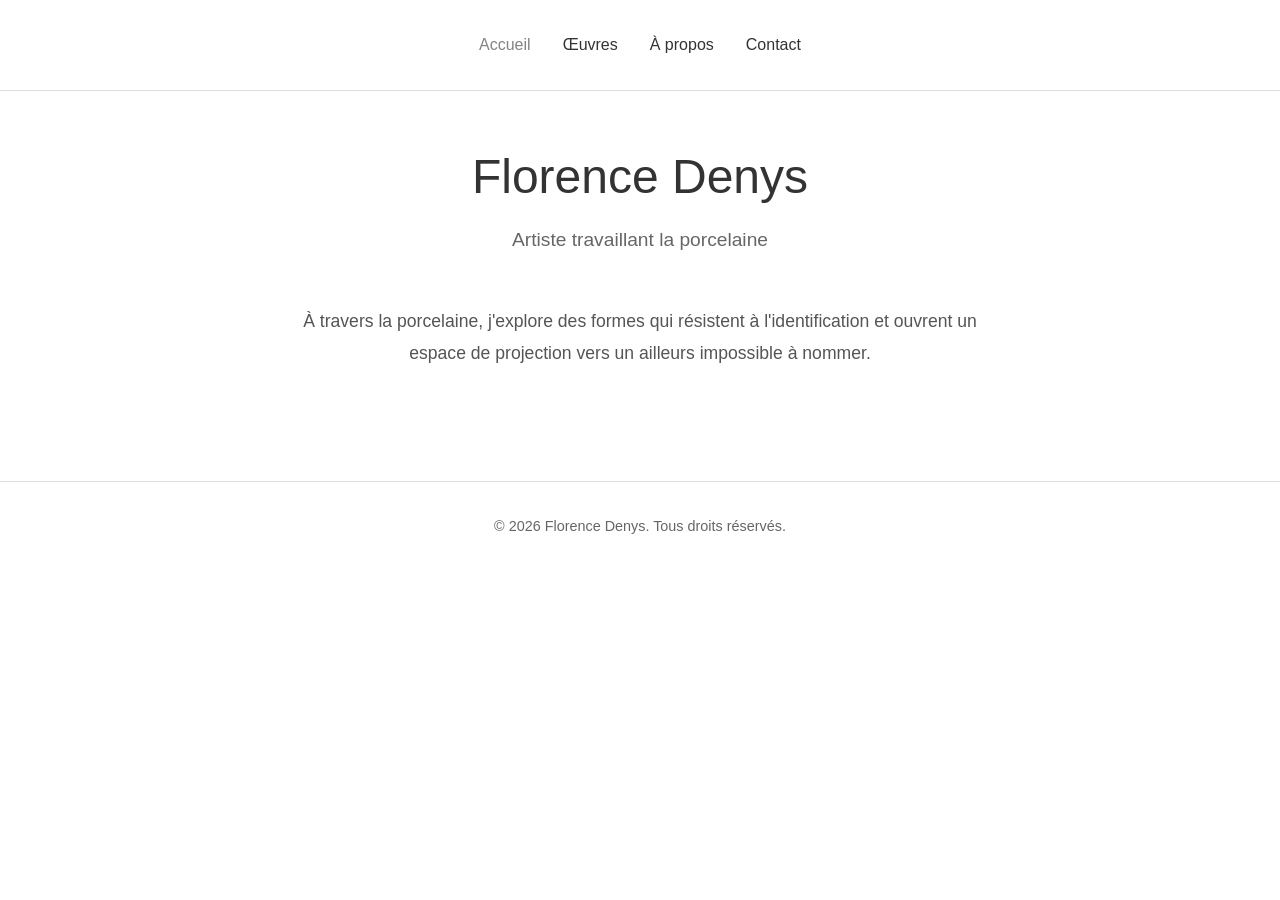
<file: index.html>
<!DOCTYPE html>
<html lang="fr">
<head>
    <meta charset="UTF-8">
    <meta name="viewport" content="width=device-width, initial-scale=1.0">
    <title>Florence Denys - Artiste Porcelaine</title>
    <link rel="stylesheet" href="style.css">
</head>
<body>
    <nav>
        <ul>
            <li><a href="index.html" class="active">Accueil</a></li>
            <li><a href="oeuvres.html">Œuvres</a></li>
            <li><a href="about.html">À propos</a></li>
            <li><a href="contact.html">Contact</a></li>
        </ul>
    </nav>

    <main>
        <section class="hero">
            <h1>Florence Denys</h1>
            <p>Artiste travaillant la porcelaine</p>
        </section>

        <section class="intro">
            <p>À travers la porcelaine, j'explore des formes qui résistent à l'identification et ouvrent un espace de projection vers un ailleurs impossible à nommer.</p>
        </section>
    </main>

    <footer>
        <p>&copy; 2026 Florence Denys. Tous droits réservés.</p>
    </footer>
</body>
</html>
</file>
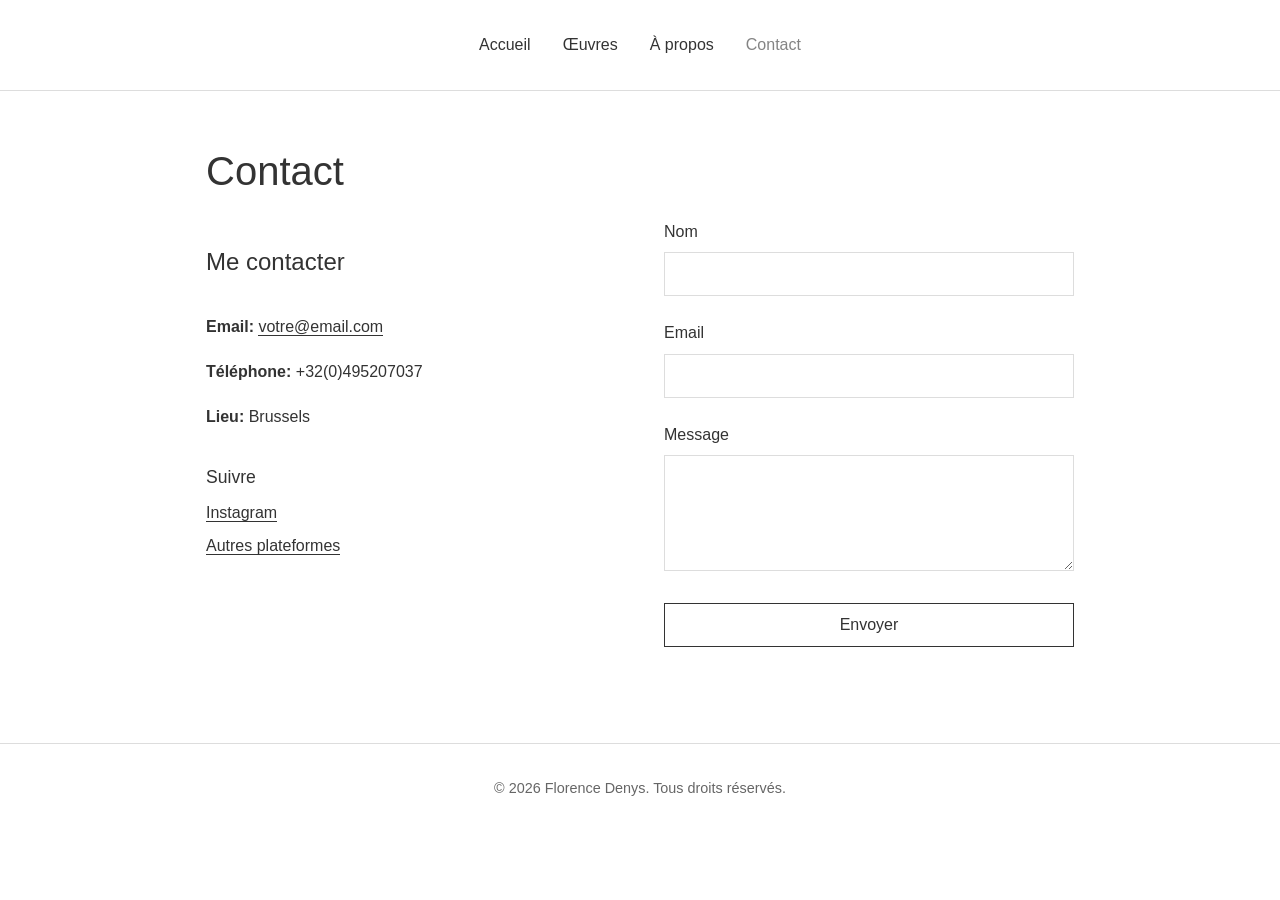
<file: contact.html>
<!DOCTYPE html>
<html lang="fr">
<head>
    <meta charset="UTF-8">
    <meta name="viewport" content="width=device-width, initial-scale=1.0">
    <title>Contact - Florence Denys</title>
    <link rel="stylesheet" href="style.css">
</head>
<body>
    <nav>
        <ul>
            <li><a href="index.html">Accueil</a></li>
            <li><a href="oeuvres.html">Œuvres</a></li>
            <li><a href="about.html">À propos</a></li>
            <li><a href="contact.html" class="active">Contact</a></li>
        </ul>
    </nav>

    <main>
        <h1>Contact</h1>
        
        <section class="contact-content">
            <div class="contact-info">
                <h2>Me contacter</h2>
                
                <div class="contact-details">
                    <p>
                        <strong>Email:</strong> <a href="mailto:florence.denys@gmail.com">votre@email.com</a>
                    </p>
                    <p>
                        <strong>Téléphone:</strong> +32(0)495207037
                    </p>
                    <p>
                        <strong>Lieu:</strong> Brussels
                    </p>
                </div>

                <div class="social-links">
                    <h3>Suivre</h3>
                    <ul>
                        <li><a href="#">Instagram</a></li>
                        <li><a href="#">Autres plateformes</a></li>
                    </ul>
                </div>
            </div>

            <form class="contact-form">
                <div class="form-group">
                    <label for="name">Nom</label>
                    <input type="text" id="name" name="name" required>
                </div>

                <div class="form-group">
                    <label for="email">Email</label>
                    <input type="email" id="email" name="email" required>
                </div>

                <div class="form-group">
                    <label for="message">Message</label>
                    <textarea id="message" name="message" rows="5" required></textarea>
                </div>

                <button type="submit">Envoyer</button>
            </form>
        </section>
    </main>

    <footer>
        <p>&copy; 2026 Florence Denys. Tous droits réservés.</p>
    </footer>
</body>
</html>
</file>
<file: style.css>
/* Reset and Base Styles */
* {
    margin: 0;
    padding: 0;
    box-sizing: border-box;
}

body {
    font-family: -apple-system, BlinkMacSystemFont, "Segoe UI", Roboto, "Helvetica Neue", Arial, sans-serif;
    line-height: 1.6;
    color: #333;
    background-color: #fff;
}

/* Navigation */
nav {
    border-bottom: 1px solid #ddd;
    padding: 2rem 0;
    margin-bottom: 3rem;
}

nav ul {
    list-style: none;
    display: flex;
    justify-content: center;
    gap: 2rem;
    flex-wrap: wrap;
}

nav a {
    text-decoration: none;
    color: #333;
    font-size: 1rem;
    transition: opacity 0.2s;
}

nav a:hover,
nav a.active {
    opacity: 0.6;
}

/* Main Content */
main {
    max-width: 900px;
    margin: 0 auto;
    padding: 0 1rem 3rem;
}

h1 {
    font-size: 2.5rem;
    margin-bottom: 1rem;
    font-weight: 300;
}

h2 {
    font-size: 1.5rem;
    margin: 1.5rem 0 1rem;
    font-weight: 300;
}

h3 {
    font-size: 1.1rem;
    margin: 1rem 0 0.5rem;
    font-weight: 400;
}

p {
    margin-bottom: 1rem;
    line-height: 1.8;
}

/* Hero Section */
.hero {
    text-align: center;
    margin-bottom: 3rem;
}

.hero h1 {
    font-size: 3rem;
    margin-bottom: 0.5rem;
}

.hero p {
    font-size: 1.2rem;
    color: #666;
}

/* Intro Section */
.intro {
    text-align: center;
    font-size: 1.1rem;
    color: #555;
    max-width: 700px;
    margin: 0 auto;
    line-height: 1.9;
}

/* Gallery */
.gallery {
    display: grid;
    grid-template-columns: repeat(auto-fit, minmax(250px, 1fr));
    gap: 2rem;
    margin: 2rem 0;
}

.gallery-item {
    text-align: center;
}

.gallery-item img {
    width: 100%;
    height: auto;
    display: block;
    margin-bottom: 1rem;
    background-color: #f5f5f5;
}

.gallery-item h3 {
    margin: 0.5rem 0;
}

.gallery-item p {
    color: #666;
    font-size: 0.95rem;
}

/* About Section */
.about-content {
    display: grid;
    grid-template-columns: 1fr 1fr;
    gap: 3rem;
    align-items: start;
}

.about-image img {
    width: 100%;
    height: auto;
    background-color: #f5f5f5;
}

/* Contact Section */
.contact-content {
    display: grid;
    grid-template-columns: 1fr 1fr;
    gap: 3rem;
}

.contact-info {
    padding-right: 1rem;
}

.contact-details {
    margin: 2rem 0;
    line-height: 2;
}

.contact-details a {
    color: #333;
    text-decoration: none;
    border-bottom: 1px solid #333;
}

.contact-details a:hover {
    opacity: 0.6;
}

.social-links ul {
    list-style: none;
}

.social-links li {
    margin: 0.5rem 0;
}

.social-links a {
    color: #333;
    text-decoration: none;
    border-bottom: 1px solid #333;
}

.social-links a:hover {
    opacity: 0.6;
}

/* Form */
.contact-form {
    display: flex;
    flex-direction: column;
}

.form-group {
    margin-bottom: 1.5rem;
}

.form-group label {
    display: block;
    margin-bottom: 0.5rem;
    font-weight: 500;
}

.form-group input,
.form-group textarea {
    width: 100%;
    padding: 0.75rem;
    border: 1px solid #ddd;
    font-family: inherit;
    font-size: 1rem;
}

.form-group textarea {
    resize: vertical;
}

button {
    padding: 0.75rem 2rem;
    border: 1px solid #333;
    background-color: transparent;
    color: #333;
    font-size: 1rem;
    cursor: pointer;
    transition: all 0.2s;
}

button:hover {
    background-color: #333;
    color: #fff;
}

/* Footer */
footer {
    border-top: 1px solid #ddd;
    padding: 2rem;
    text-align: center;
    color: #666;
    font-size: 0.9rem;
    margin-top: 3rem;
}

/* Responsive Design */
@media (max-width: 768px) {
    main {
        padding: 0 1rem 2rem;
    }

    h1 {
        font-size: 2rem;
    }

    .hero h1 {
        font-size: 2rem;
    }

    nav ul {
        gap: 1rem;
        font-size: 0.9rem;
    }

    .about-content,
    .contact-content {
        grid-template-columns: 1fr;
        gap: 2rem;
    }

    .about-image {
        order: -1;
    }

    .gallery {
        grid-template-columns: repeat(auto-fit, minmax(200px, 1fr));
        gap: 1rem;
    }
}
</file>
